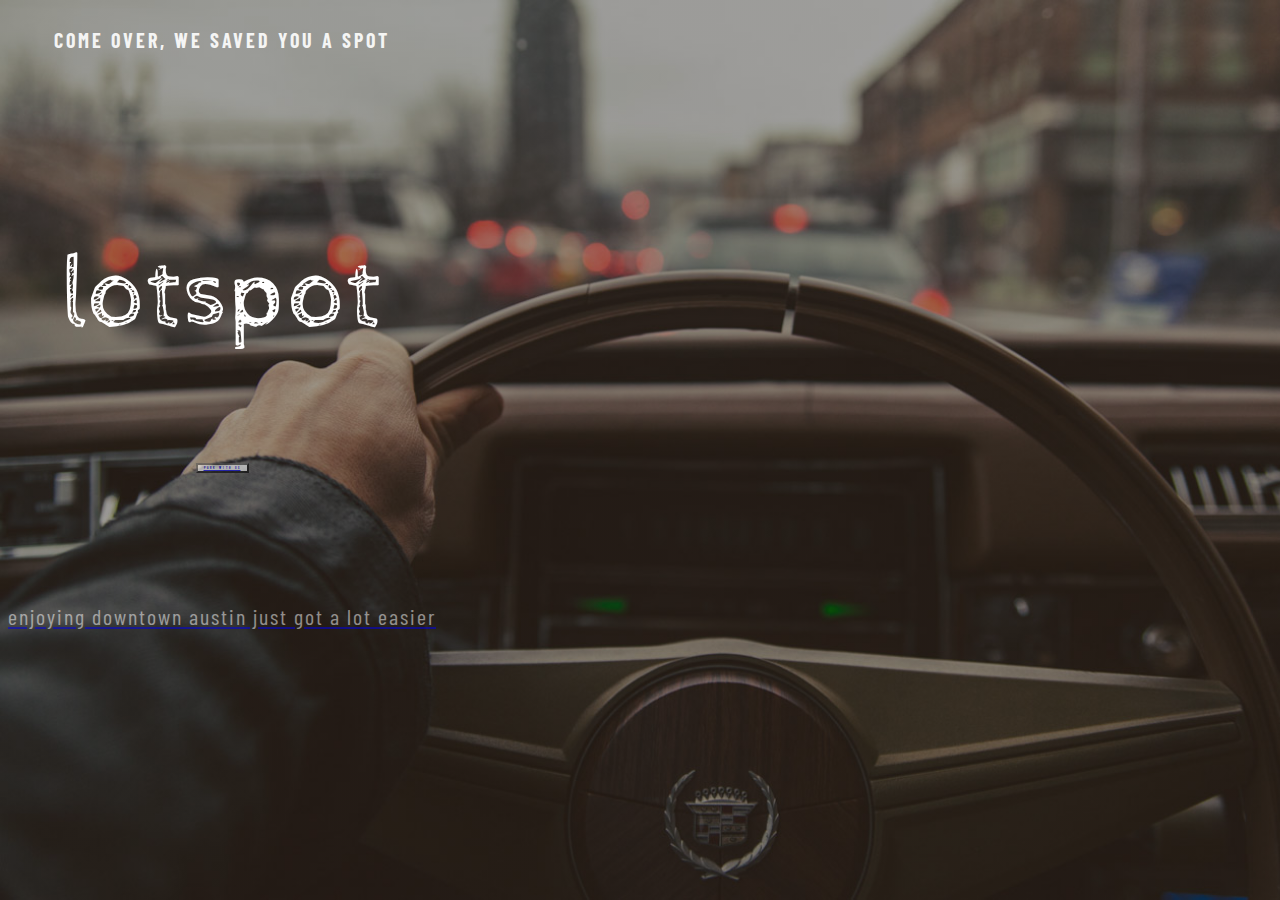
<file: index.html>
<html>
<head>
<meta charset = "UTF-8">
<meta name="viewport" content="width=device-width, initial-scale=1.0">
<!-- jquery, CSS, bootstrap -->
<script src="https://cdnjs.cloudflare.com/ajax/libs/jquery/3.3.1/jquery.js"></script>
<link rel="stylesheet" href="assets/css/style.css">
<link rel="stylesheet" href="https://stackpath.bootstrapcdn.com/bootstrap/4.1.3/css/bootstrap.min.css" integrity="sha384-MCw98/SFnGE8fJT3GXwEOngsV7Zt27NXFoaoApmYm81iuXoPkFOJwJ8ERdknLPMO" crossorigin="anonymous">
<link href="https://fonts.googleapis.com/css?family=Barlow+Condensed|Cabin+Sketch" rel="stylesheet">

<title> Group 4 | lotspot </title>
</head>

<body>


<div class="container">
<div class="wheel"></div>

<p id="phrase"> COME OVER, WE SAVED YOU A SPOT </p>

<br>
<br>

<p id="lotspot"> lotspot </p>

<button type="button" class="btn-sm">
    <a href="search.html"> PARK WITH US </button>


<br>

<p id="statement"> enjoying downtown austin just got a lot easier </p>


<!-- javascript -->
<script src="assets/javascript/app.js"></script>
</body>
</html>
</file>
<file: assets/css/style.css>
body {
    
    background: linear-gradient(
        rgba(20,20,20, .4), 
        rgba(20,20,20, .4)),
        url("../images/wheel.jpg");;
    background-repeat: no-repeat;
    display: flex;
    background-size: cover;
  
}


.container {
    text-align: center;

}
#phrase {
    font-family: 'Barlow Condensed', sans-serif;
    color: white;
    font-size: 20px;
    margin-top: 20px;
    letter-spacing: 3px;
    opacity: 0.9;
    font-weight: bold;
}

#lotspot {
    font-family: 'Cabin Sketch', cursive;
    color:white;
    font-size: 100px;
    margin-top: 130px;
    
}

.btn-sm {
    font-family: 'Barlow Condensed', sans-serif;
    color:grey;
    background-color: white;
    margin-top: -15px;
    font-size: 3px;
    letter-spacing: 2px;
    opacity: 0.55;
    font-weight: bolder;

}

#statement {
    font-family: 'Barlow Condensed', sans-serif;
    color: white;
    margin-top: 130px;
    letter-spacing: 2px;
    opacity: 0.5;
    font-size: 22px;
}
</file>
